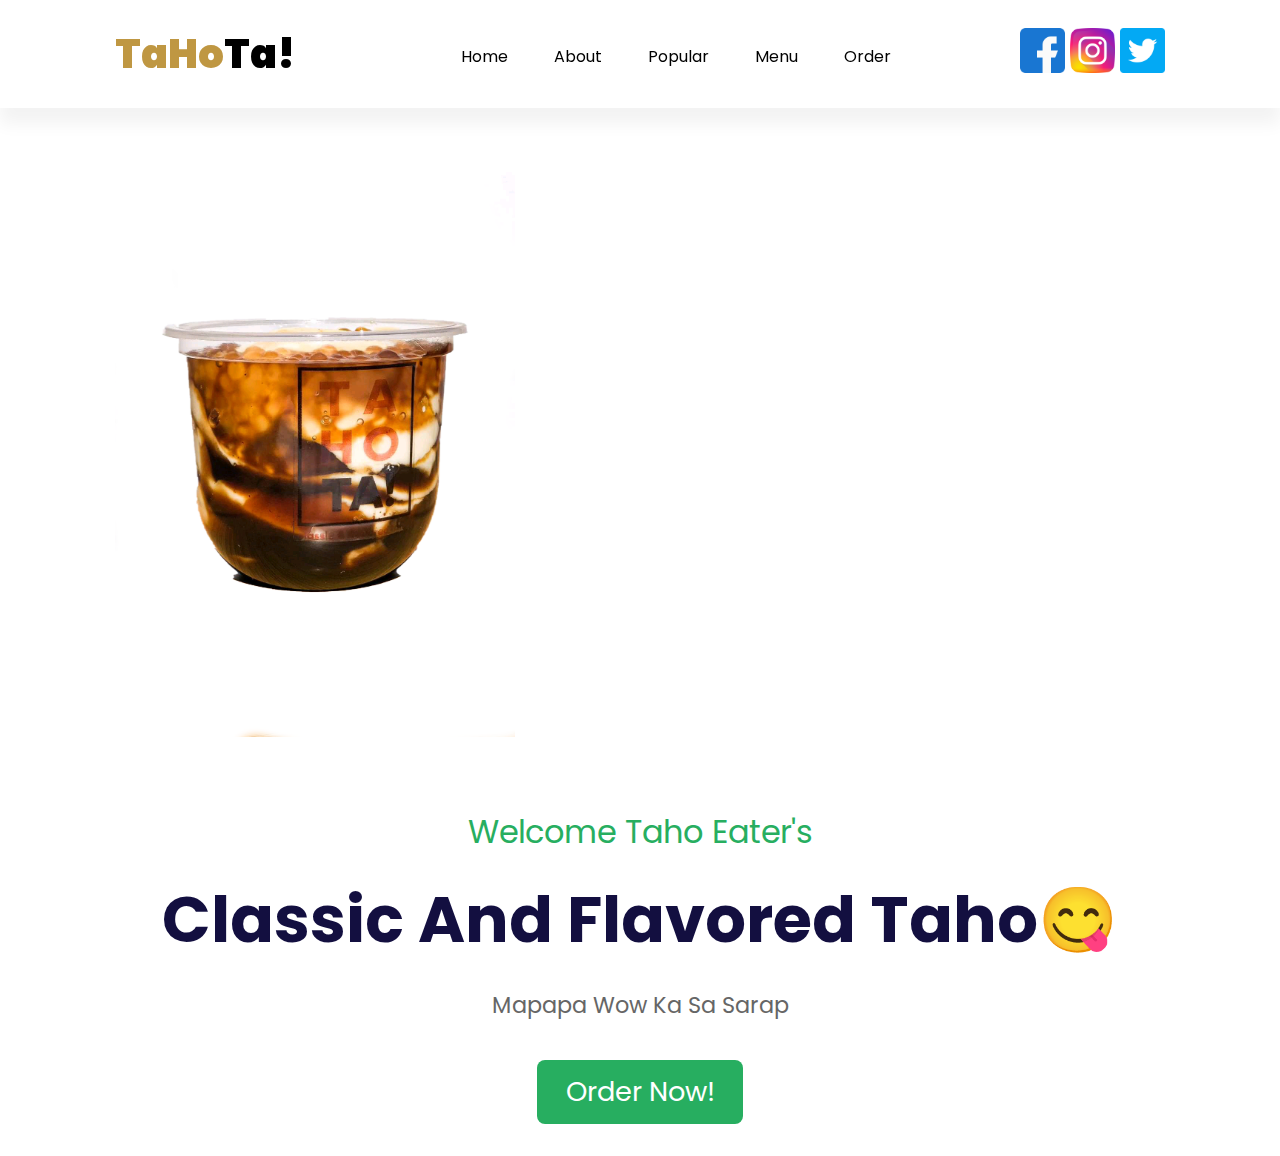
<file: TAHO TA Website/index.html>
<!DOCTYPE html>
<html lang="en">
<head>
    <meta charset="UTF-8">
    <meta http-equiv="X-UA-Compatible" content="IE=edge">
    <meta name="viewport" content="width=device-width, initial-scale=1.0">
    <title>Document</title>
    <link rel="stylesheet" href="style.css">
    <link rel="stylesheet"
  href="https://unpkg.com/boxicons@latest/css/boxicons.min.css">
</head>
<body>
    <header>
        <div class="logo">
            <h1><a href="">TaHo<span>Ta!</span></a></h1>
        </div>
        <nav>
            <ul>
                <li><a href=""></a>Home</li>
                <li><a href=""></a>About</li>
                <li><a href=""></a>Popular</li>
                <li><a href=""></a>Menu</li>
                <li><a href=""></a>Order</li>
            </ul>
        </nav>
        <div class="icon">
            <div><a href=""><img src="taho/facebook.png" alt="" style="width: 45px;"></a></div>
            <div><a href=""><img src="taho/instagram.png" alt="" style="width: 45px;"></a></div>
            <div><a href=""><img src="taho/twitter.png" alt="" style="width: 45px;"></a></div>
        </div>
        
    </header>

    <section class="home">
        <div class="content">
            <span>Welcome Taho Eater's</span>
            <h3>Classic and Flavored Taho😋</h3>
            <p>Mapapa Wow Ka sa Sarap</p>
            <a href="#" class="btn">Order Now!</a>
        </div>
        <div class="taho">
            <img class="image" src="taho/1.png" alt="" style="width:400px;">
        </div>

    </section>
</body>
</html>
</file>
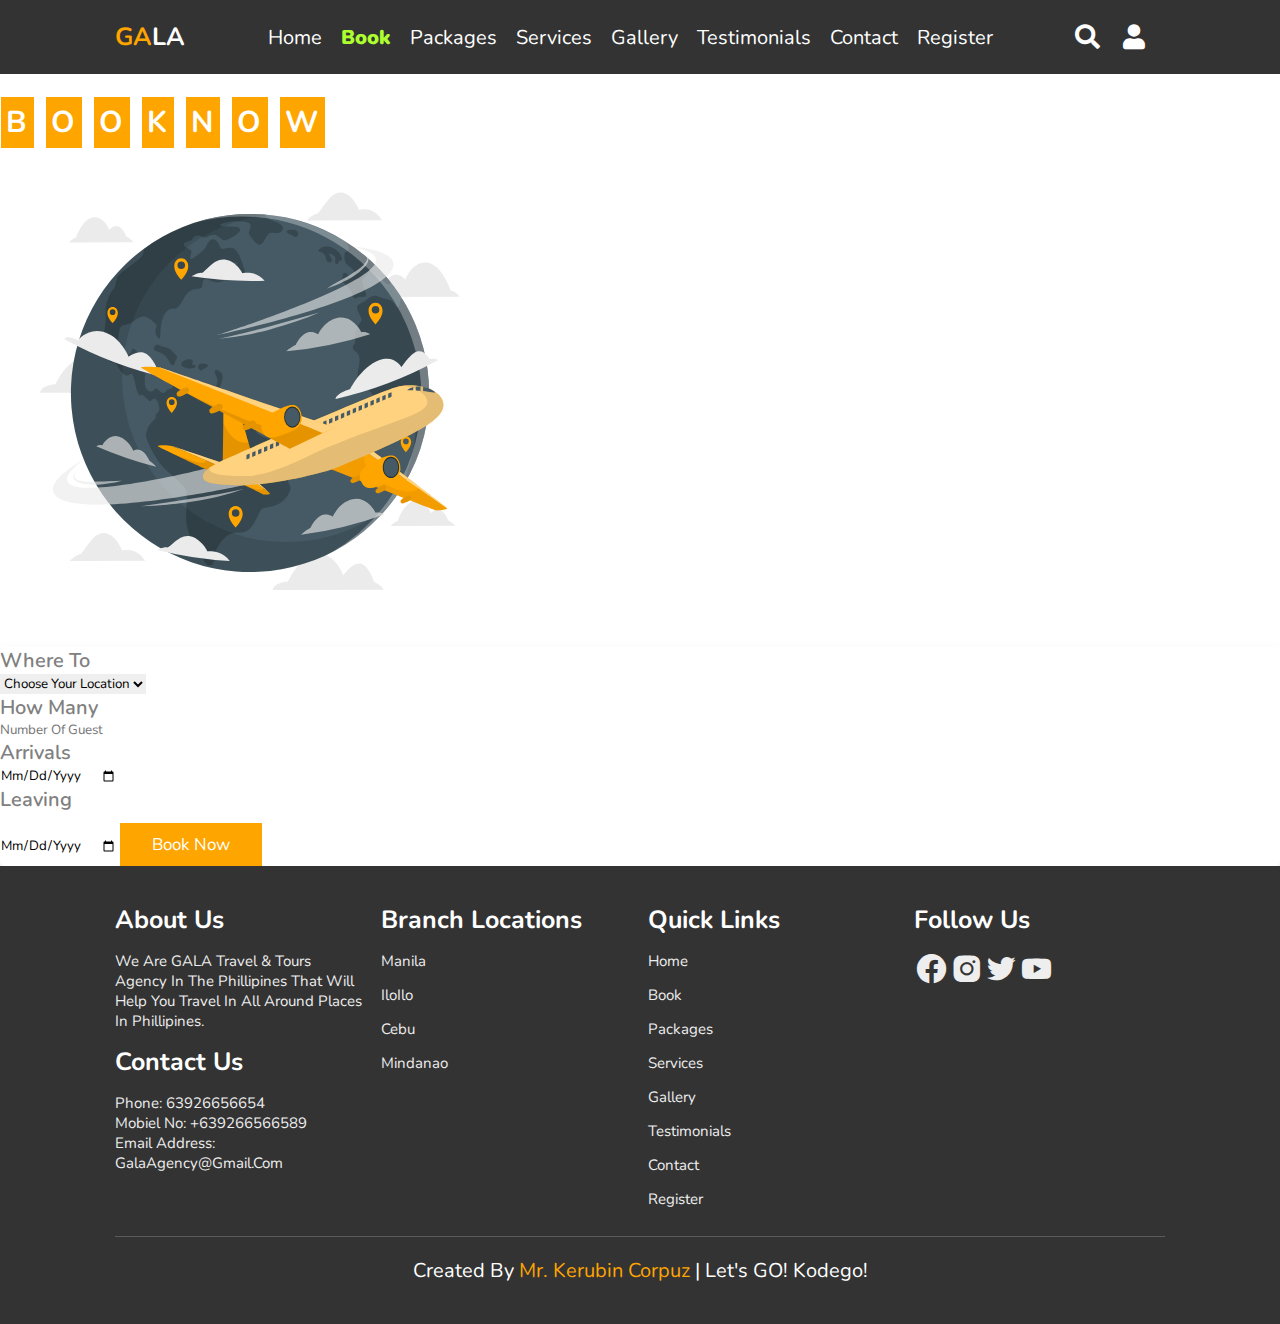
<file: book.html>
<!DOCTYPE html>
<html lang="en">
<head>
    <meta charset="UTF-8">
    <meta name="viewport" content="width=device-width, initial-scale=1.0">
    <title>Gala Travel & Tours-BOOK</title>

    <link rel="stylesheet" href="https://unpkg.com/swiper/swiper-bundle.min.css" />

    <!-- font awesome cdn link  -->
    <link rel="stylesheet" href="https://cdnjs.cloudflare.com/ajax/libs/font-awesome/5.15.3/css/all.min.css">
    <!-- boxicon -->
    <link rel="stylesheet"
  href="https://unpkg.com/boxicons@latest/css/boxicons.min.css">
    <!-- custom css file link  -->
    <link rel="stylesheet" href="style.css">
    <!-- Favicon -->
    <link rel="shortcut icon" href="./ico/favicon.ico" type="image/x-icon">

    <!-- bootstrap link -->
    <link href="https://cdn.jsdelivr.net/npm/bootstrap@5.2.1/dist/css/bootstrap.min.css" rel="stylesheet" integrity="sha384-iYQeCzEYFbKjA/T2uDLTpkwGzCiq6soy8tYaI1GyVh/UjpbCx/TYkiZhlZB6+fzT" crossorigin="anonymous">

</head>
<body>
    
<!-- header section starts  -->

<header>

    <div id="menu-bar" class="fas fa-bars"></div>

    <a href="index.html" class="logo fw-bold"><span>GA</span>LA</a>

    <nav class="navbar fw-semibold">
        <a href="index.html" >home</a>
        <a href="book.html" class=" active">book</a>
        <a href="package.html">packages</a>
        <a href="Services.html">services</a>
        <a href="gallery.html">gallery</a>
        <a href="Review.html">testimonials</a>
        <a href="contact.html">contact</a>
        <a href="register.html">register</a>
    </nav>

    <div class="icons">
        <i class="fas fa-search" id="search-btn"></i>
        <i class="fas fa-user" id="login-btn"></i>
    </div>

    <form action="" class="search-bar-container">
        <input type="search" id="search-bar" placeholder="search here...">
        <label for="search-bar" class="fas fa-search"></label>
    </form>

</header>

<!-- header section ends -->

<!-- login form container  -->

<div class="login-form-container">

    <i class="fas fa-times" id="form-close"></i>

    <form action="">
        <h3>login</h3>
        <input type="email" class="box" placeholder="enter your email">
        <input type="password" class="box" placeholder="enter your password">
        <input type="submit" value="login now" class="button">
        <input type="checkbox" id="remember">
        <label for="remember">remember me</label>
        <p>forget password? <a href="#">click here</a></p>
        <p>don't have and account? <a href="#">register now</a></p>
    </form>

</div>

<!-- home section ends -->
<div class="container pt-5 book" id="book">
    
    <div class="row">
        <h2 class=" text-center pb-5">
            <span>B</span>
            <span>O</span>
            <span>O</span>
            <span>K</span>
            <span class=" ms-3">N</span>
            <span>O</span>
            <span>W</span>
        </h2>
        <div class="col-lg-6 img-rotate">
            <img src="image/contact-img.svg" alt="airplane" style="width: 500px;">
        </div>
        <div class="col-lg-6 pt-5  book-form h-100 p-5">
            <div class="mb-3 pt-3">
                <h3>Where To</h3>
                <select class="form-select form-select-lg mb-3" aria-label=".form-select-lg example">
                    <option selected>Choose your location</option>
                    <option value="1">El nido Palawan</option>
                    <option value="2">Boracay</option>
                    <option value="3">Siargao</option>
                    <option value="4">Baguio</option>
                    <option value="5">Ilocos</option>
                    <option value="6">Bohol</option>
                    <option value="7">Cebu</option>
                    <option value="8">Mt.Mayon Albay</option>
                    <option value="9">Mindanao</option>
                    <option value="10">Visayas</option>
                    <option value="11">Bataan</option>
                    <option value="12">Manila</option>
                  </select>
              </div>
              <div class="mb-3">
                <h3>How Many</h3>
                <input type="number" class="form-control form-control-lg" id="exampleFormControlInput2" placeholder="number of guest">
              </div>
              <div class="mb-3">
                <h3>Arrivals</h3>
                <input type="date" class="form-control form-control-lg" id="exampleFormControlInput3" >
              </div>
              <div class="mb-3">
                <h3>Leaving</h3>
                <input type="date" class="form-control form-control-lg" id="exampleFormControlInput4" >
                <a href="index.html" class="button mt-5" onclick="myBook()">book now</a>
              </div>
        </div>
    </div>
</div>

<!-- footer section -->
<!-- footer section -->
<section class="footer">

    <div class="box-container">

        <div class="box">
            <h3>About Us</h3>
            <p>We are GALA Travel & Tours Agency in the Phillipines that will help you travel in all around places in Phillipines.</p>
            <h3>Contact Us</h3>
            <p>Phone: 63926656654<br>
              Mobiel No: +639266566589<br>
              Email Address: GalaAgency@gmail.com
            </p>
        </div>
        <div class="box">
            <h3>branch locations</h3>
            <a href="#">Manila</a>
            <a href="#">IloIlo</a>
            <a href="#">Cebu</a>
            <a href="#">Mindanao</a>
        </div>
        <div class="box">
            <h3>quick links</h3>
            <a href="index.html">home</a>
            <a href="book.html">book</a>
            <a href="package.html">packages</a>
            <a href="Services.html">services</a>
            <a href="gallery.html">gallery</a>
            <a href="Review.html">testimonials</a>
            <a href="contact.html">contact</a>
            <a href="register.html">register</a>
        </div>
        <div class="box">
            <h3>follow us</h3>
            <div class="boxicon">
            <a href="https://www.facebook.com/"> <i class='bx bxl-facebook-circle'></i></a>
            <a href="https://www.instagram.com/"><i class='bx bxl-instagram-alt ms-2' ></i></a>
            <a href="https://twitter.com/?lang=en"><i class='bx bxl-twitter ms-2' ></i></a>
            <a href="https://www.youtube.com/"><i class='bx bxl-youtube ms-2' ></i></a>
          </div>
        </div>

    </div>

    <h1 class="credit"> created by <span> Mr. Kerubin Corpuz </span> | Let's GO! Kodego! </h1>

</section>


<script src="https://unpkg.com/swiper/swiper-bundle.min.js"></script>

<!-- custom js file link  -->
<script src="script.js"></script>
<!-- bootstrap link -->
<script src="https://cdn.jsdelivr.net/npm/bootstrap@5.2.1/dist/js/bootstrap.bundle.min.js" integrity="sha384-u1OknCvxWvY5kfmNBILK2hRnQC3Pr17a+RTT6rIHI7NnikvbZlHgTPOOmMi466C8" crossorigin="anonymous"></script>
</body>
</html>
</file>
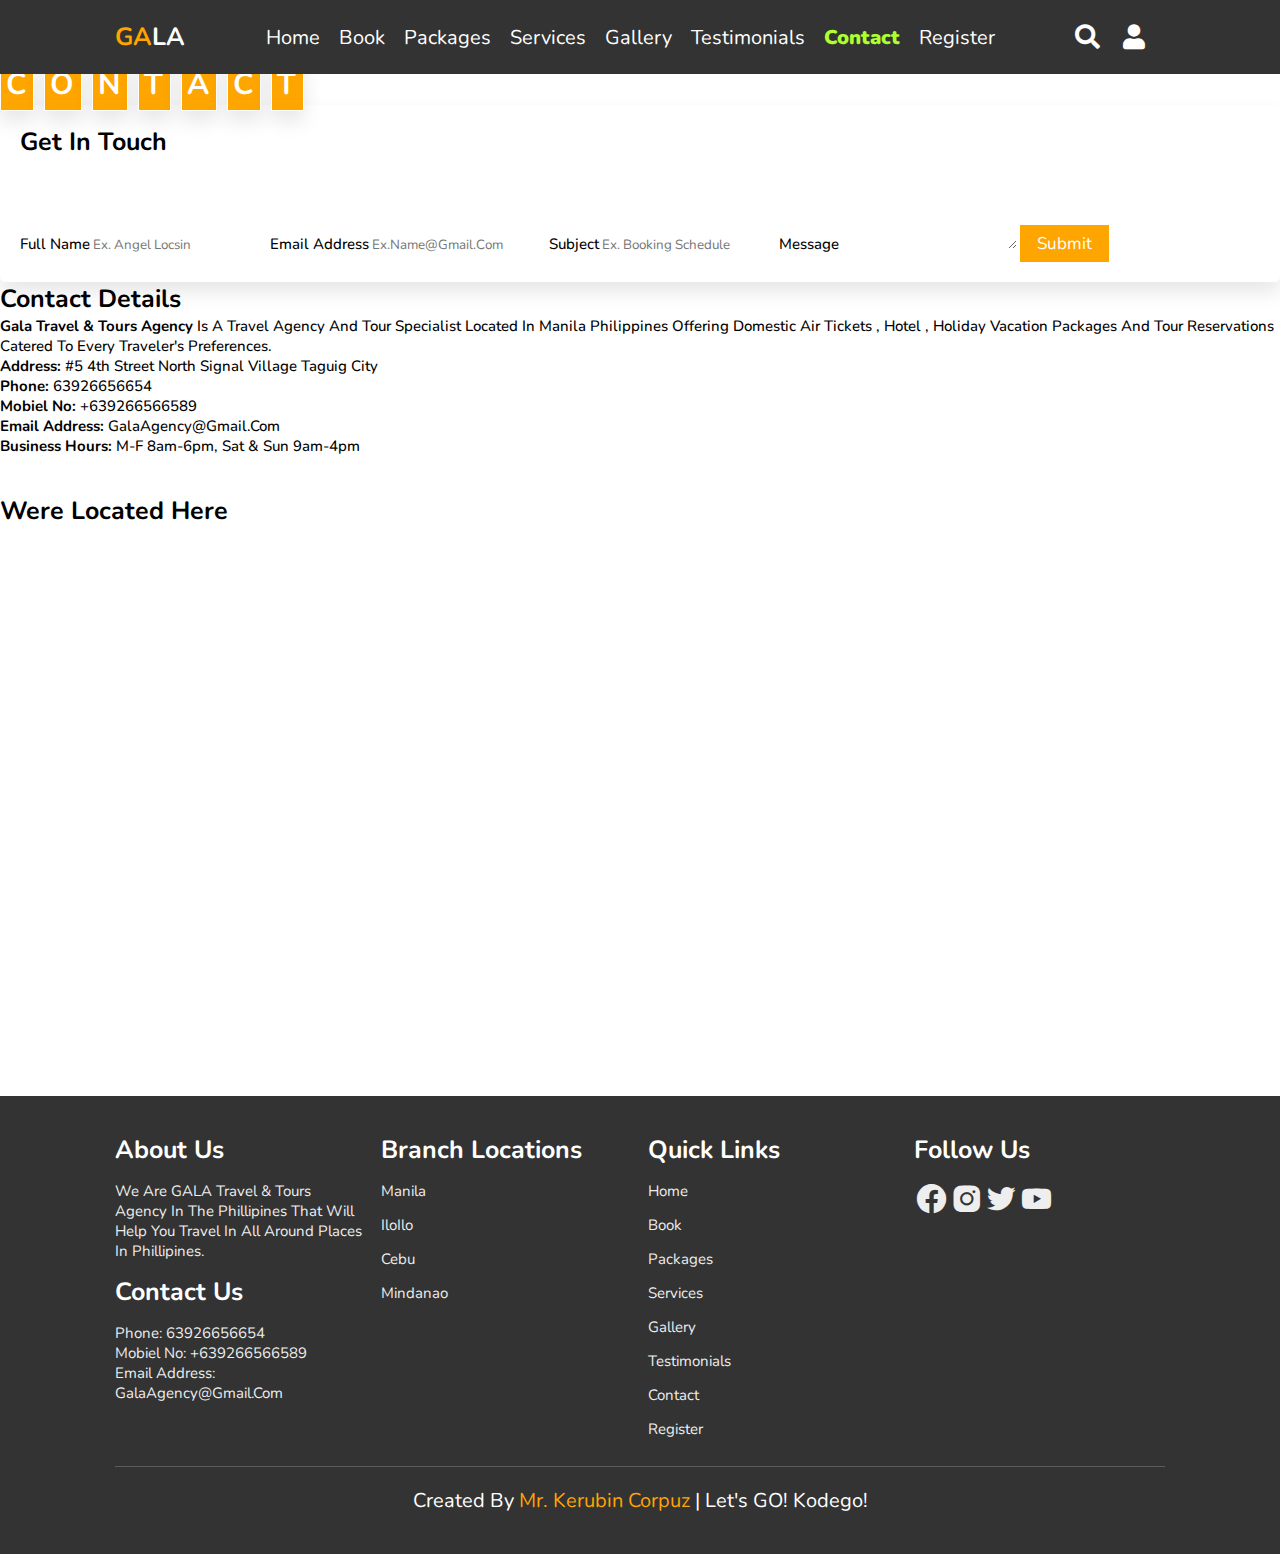
<file: contact.html>
<!DOCTYPE html>
<html lang="en">
<head>
    <meta charset="UTF-8">
    <meta name="viewport" content="width=device-width, initial-scale=1.0">
    <title>Gala Travel & Tours-Contact</title>

    <link rel="stylesheet" href="https://unpkg.com/swiper/swiper-bundle.min.css" />

    <!-- font awesome cdn link  -->
    <link rel="stylesheet" href="https://cdnjs.cloudflare.com/ajax/libs/font-awesome/5.15.3/css/all.min.css">
    <!-- boxicon -->
    <link rel="stylesheet"
  href="https://unpkg.com/boxicons@latest/css/boxicons.min.css">
    <!-- custom css file link  -->
    <link rel="stylesheet" href="style.css">
    <!-- Favicon -->
    <link rel="shortcut icon" href="./ico/favicon.ico" type="image/x-icon">

    <!-- bootstrap link -->
    <link href="https://cdn.jsdelivr.net/npm/bootstrap@5.2.1/dist/css/bootstrap.min.css" rel="stylesheet" integrity="sha384-iYQeCzEYFbKjA/T2uDLTpkwGzCiq6soy8tYaI1GyVh/UjpbCx/TYkiZhlZB6+fzT" crossorigin="anonymous">

</head>
<body>
    
<!-- header section starts  -->

<header>

    <div id="menu-bar" class="fas fa-bars"></div>

    <a href="index.html" class="logo fw-bold"><span>GA</span>LA</a>

    <nav class="navbar fw-semibold">
        <a href="index.html" >home</a>
        <a href="book.html" >book</a>
        <a href="package.html">packages</a>
        <a href="Services.html">services</a>
        <a href="gallery.html">gallery</a>
        <a href="Review.html">testimonials</a>
        <a href="contact.html" class=" active">contact</a>
        <a href="register.html">register</a>
    </nav>

    <div class="icons">
        <i class="fas fa-search" id="search-btn"></i>
        <i class="fas fa-user" id="login-btn"></i>
    </div>

    <form action="" class="search-bar-container">
        <input type="search" id="search-bar" placeholder="search here...">
        <label for="search-bar" class="fas fa-search"></label>
    </form>

</header>

<!-- header section ends -->

<!-- login form container  -->

<div class="login-form-container">

    <i class="fas fa-times" id="form-close"></i>

    <form action="">
        <h3>login</h3>
        <input type="email" class="box" placeholder="enter your email">
        <input type="password" class="box" placeholder="enter your password">
        <input type="submit" value="login now" class="button">
        <input type="checkbox" id="remember">
        <label for="remember">remember me</label>
        <p>forget password? <a href="#">click here</a></p>
        <p>don't have and account? <a href="#">register now</a></p>
    </form>

</div>

<!-- contact section ends -->
<div class="container pt-5 contact" >
    
    <div class="row">
        <h2 class=" text-center pb-5">
            <span>C</span>
            <span>O</span>
            <span>N</span>
            <span>T</span>
            <span>A</span>
            <span>C</span>
            <span>T</span>
        </h2>
        <div class="col-lg-6 contact-txt">
            <h3>Get In Touch</h3>
            
                <label for="exampleFormControlInput1" class="form-label mt-2">Full Name</label>
                <input type="text" class="form-control form-control-lg" id="exampleFormControlInput1" placeholder="ex. Angel Locsin">
           
            
                <label for="exampleFormControlInput1" class="form-label mt-2">Email Address</label>
                <input type="email" class="form-control form-control-lg" id="exampleFormControlInput1" placeholder="ex.name@gmail.com">
           
            
                <label for="exampleFormControlInput1" class="form-label mt-2">Subject</label>
                <input type="text" class="form-control form-control-lg" id="exampleFormControlInput1" placeholder="ex. Booking Schedule">
           
            
                <label for="exampleFormControlTextarea1" class="form-label mt-2">Message</label>
                <textarea class="form-control" id="exampleFormControlTextarea1" rows="5"></textarea>
                <a href="#" class="button mt-5 contact-btn" onclick="myContact()">Submit</a>
        </div>

        <div class="col-lg-6 px-5 contact-info pt-4">
            <h3>Contact Details</h3>
            <p  class=" pt-2"><span>Gala Travel & Tours Agency</span> is a travel agency and tour specialist located in Manila Philippines offering domestic air tickets , hotel , holiday vacation packages and tour reservations catered to every traveler's preferences.</p>
            <p  class=" pt-2"><span>Address:</span> #5 4th Street North Signal Village Taguig City</p>
            <p  class=" pt-2"><span>Phone: </span> 63926656654</p>
            <p  class=" pt-2"><span>Mobiel No: </span> +639266566589</p>
            <p  class=" pt-2"><span>Email Address: </span> GalaAgency@gmail.com</p>
            <p  class=" pt-2"><span>Business Hours: </span> M-F 8am-6pm, Sat & Sun 9am-4pm</p>

        </div>
    </div>
</div>

<div class="container contact-map text-center">
    <h3 class="mb-5">Were Located Here</h3>
    <iframe src="https://www.google.com/maps/embed?pb=!1m18!1m12!1m3!1d3862.506583936224!2d121.05731771478804!3d14.512991389858326!2m3!1f0!2f0!3f0!3m2!1i1024!2i768!4f13.1!3m3!1m2!1s0x3397cf4bb332700f%3A0xa094226d1ad5bc95!2s5%204th%20St%2C%20Manila%2C%20Metro%20Manila!5e0!3m2!1sen!2sph!4v1663901619713!5m2!1sen!2sph"
     width="100%" height="500" style="border:0;" allowfullscreen="" loading="lazy" referrerpolicy="no-referrer-when-downgrade"></iframe>
</div>
<!-- footer section -->
<!-- footer section -->
<section class="footer">

    <div class="box-container">

        <div class="box">
            <h3>About Us</h3>
            <p>We are GALA Travel & Tours Agency in the Phillipines that will help you travel in all around places in Phillipines.</p>
            <h3>Contact Us</h3>
            <p>Phone: 63926656654<br>
              Mobiel No: +639266566589<br>
              Email Address: GalaAgency@gmail.com
            </p>
        </div>
        <div class="box">
            <h3>branch locations</h3>
            <a href="#">Manila</a>
            <a href="#">IloIlo</a>
            <a href="#">Cebu</a>
            <a href="#">Mindanao</a>
        </div>
        <div class="box">
            <h3>quick links</h3>
            <a href="index.html">home</a>
            <a href="book.html">book</a>
            <a href="package.html">packages</a>
            <a href="Services.html">services</a>
            <a href="gallery.html">gallery</a>
            <a href="Review.html">testimonials</a>
            <a href="contact.html">contact</a>
            <a href="register.html">register</a>
        </div>
        <div class="box">
            <h3>follow us</h3>
            <div class="boxicon">
            <a href="https://www.facebook.com/"> <i class='bx bxl-facebook-circle'></i></a>
            <a href="https://www.instagram.com/"><i class='bx bxl-instagram-alt ms-2' ></i></a>
            <a href="https://twitter.com/?lang=en"><i class='bx bxl-twitter ms-2' ></i></a>
            <a href="https://www.youtube.com/"><i class='bx bxl-youtube ms-2' ></i></a>
          </div>
        </div>

    </div>

    <h1 class="credit"> created by <span> Mr. Kerubin Corpuz </span> | Let's GO! Kodego! </h1>

</section>


<script src="https://unpkg.com/swiper/swiper-bundle.min.js"></script>

<!-- custom js file link  -->
<script src="script.js"></script>
<!-- bootstrap link -->
<script src="https://cdn.jsdelivr.net/npm/bootstrap@5.2.1/dist/js/bootstrap.bundle.min.js" integrity="sha384-u1OknCvxWvY5kfmNBILK2hRnQC3Pr17a+RTT6rIHI7NnikvbZlHgTPOOmMi466C8" crossorigin="anonymous"></script>
</body>
</html>
</file>
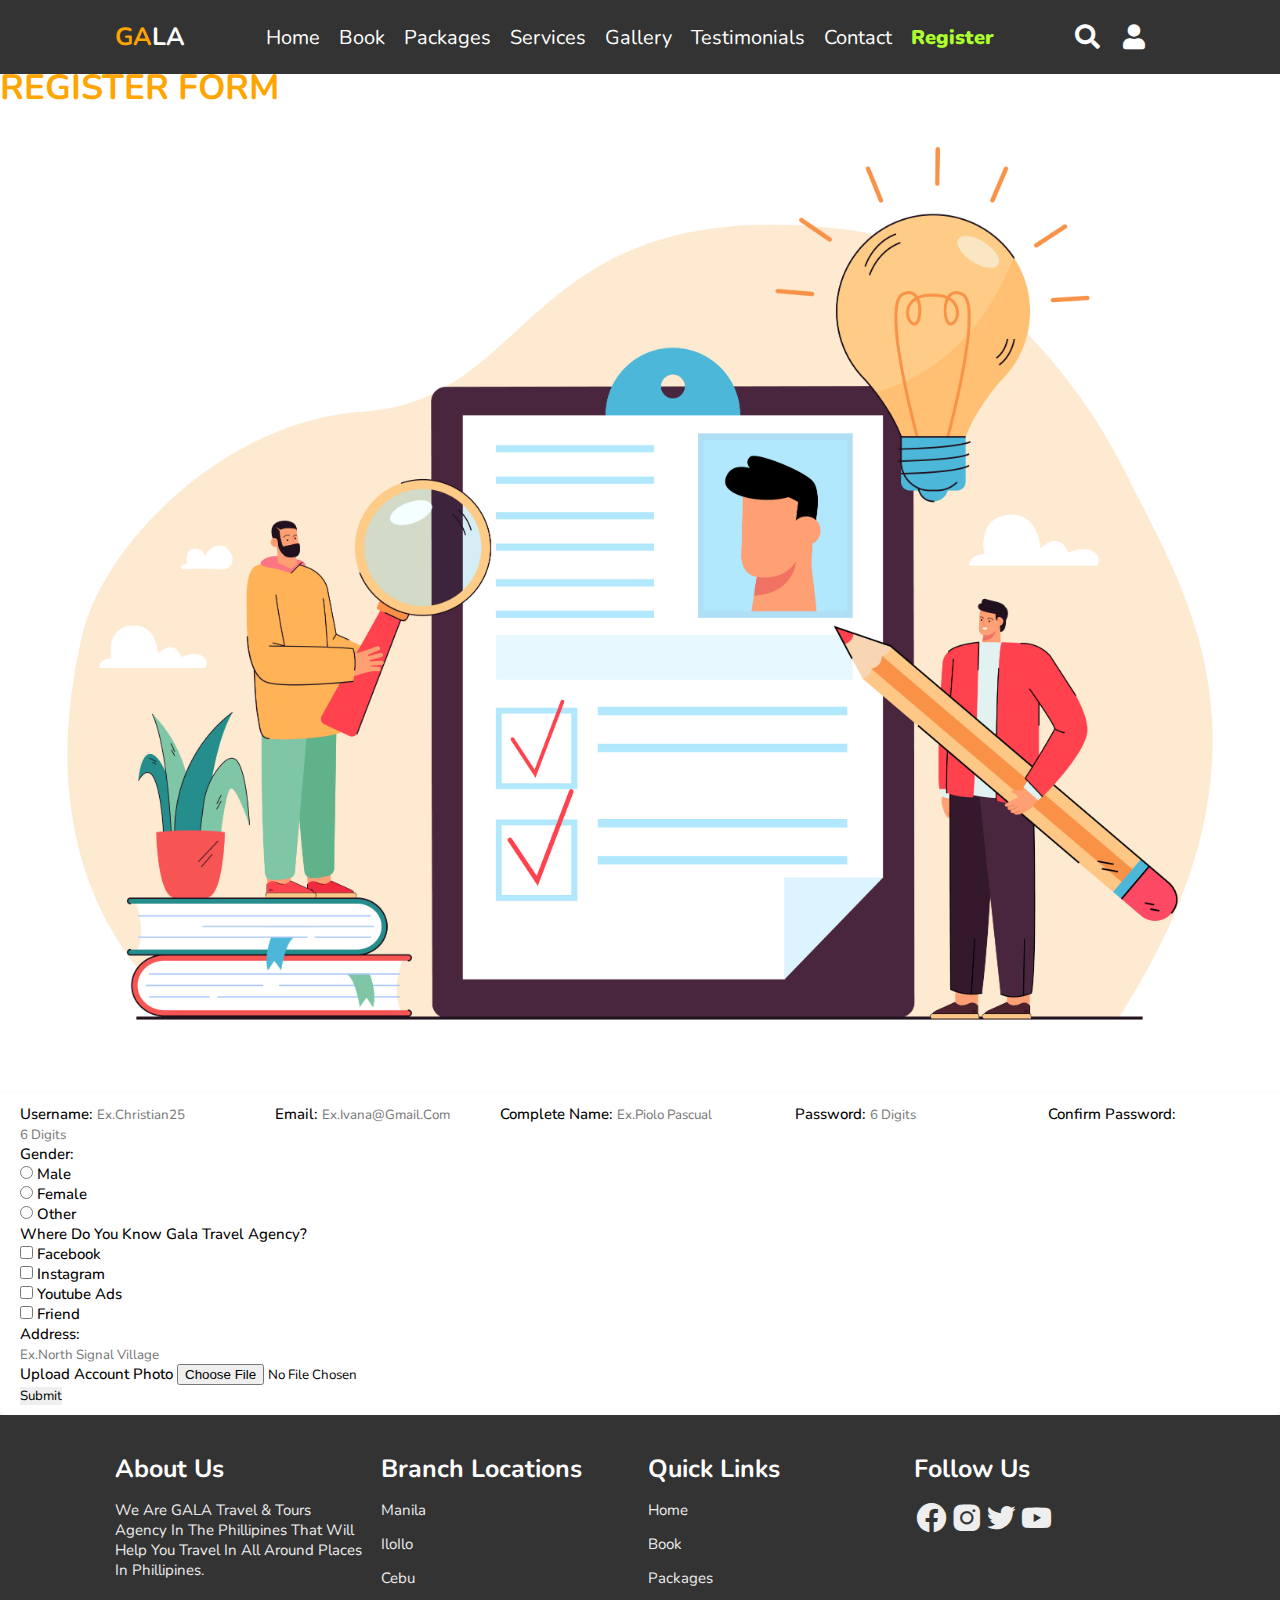
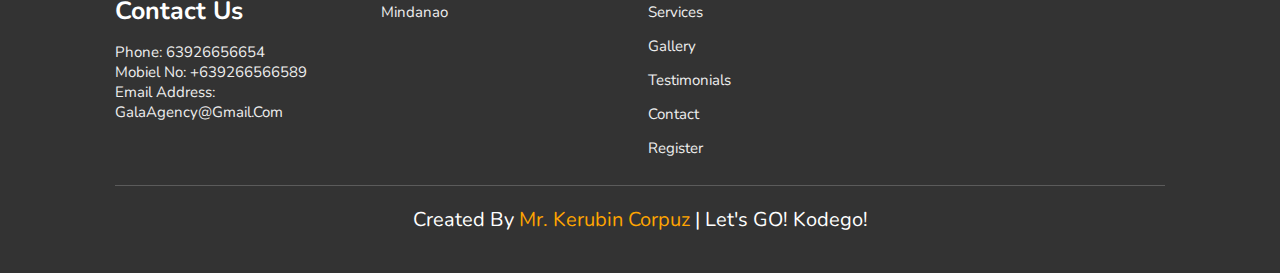
<file: register.html>
<!DOCTYPE html>
<html lang="en">
<head>
    <meta charset="UTF-8">
    <meta name="viewport" content="width=device-width, initial-scale=1.0">
    <title>Gala Travel & Tours-Register</title>

    <link rel="stylesheet" href="https://unpkg.com/swiper/swiper-bundle.min.css" />

    <!-- font awesome cdn link  -->
    <link rel="stylesheet" href="https://cdnjs.cloudflare.com/ajax/libs/font-awesome/5.15.3/css/all.min.css">
    <!-- boxicon -->
    <link rel="stylesheet"
  href="https://unpkg.com/boxicons@latest/css/boxicons.min.css">
    <!-- custom css file link  -->
    <link rel="stylesheet" href="style.css">
    <link rel="shortcut icon" href="./ico/favicon.ico" type="image/x-icon">

    <!-- bootstrap link -->
    <link href="https://cdn.jsdelivr.net/npm/bootstrap@5.2.1/dist/css/bootstrap.min.css" rel="stylesheet" integrity="sha384-iYQeCzEYFbKjA/T2uDLTpkwGzCiq6soy8tYaI1GyVh/UjpbCx/TYkiZhlZB6+fzT" crossorigin="anonymous">

</head>
<body>
    
<!-- header section starts  -->

<header>

    <div id="menu-bar" class="fas fa-bars"></div>

    <a href="index.html" class="logo fw-bold"><span>GA</span>LA</a>

    <nav class="navbar fw-semibold">
        <a href="index.html" >home</a>
        <a href="book.html">book</a>
        <a href="package.html">packages</a>
        <a href="Services.html">services</a>
        <a href="gallery.html">gallery</a>
        <a href="Review.html">testimonials</a>
        <a href="contact.html">contact</a>
        <a href="register.html" class=" active">register</a>

    </nav>

    <div class="icons">
        <i class="fas fa-search" id="search-btn"></i>
        <i class="fas fa-user" id="login-btn"></i>
    </div>

    <form action="" class="search-bar-container">
        <input type="search" id="search-bar" placeholder="search here...">
        <label for="search-bar" class="fas fa-search"></label>
    </form>

</header>

<!-- header section ends -->

<!-- login form container  -->

<div class="login-form-container">

    <i class="fas fa-times" id="form-close"></i>

    <form action="">
        <h3>login</h3>
        <input type="email" class="box" placeholder="enter your email">
        <input type="password" class="box" placeholder="enter your password">
        <input type="submit" value="login now" class="button">
        <input type="checkbox" id="remember">
        <label for="remember">remember me</label>
        <p>forget password? <a href="#">click here</a></p>
        <p>don't have and account? <a href="#">register now</a></p>
    </form>

</div>

<!-- Register section starts  -->
<div class="container pt-5 register mb-5">
    
    <div class="row">
        <h2 class=" text-center pb-3">
            REGISTER FORM
        </h2>
        <div class="col-lg-6 register-pic pt-5">
            <img src="image/registration.jpg" alt="airplane" style="width:100%;">
        </div>
        <div class="col-lg-6 pt-1 register-text">
            <div class="mb-3">

                <label for="exampleFormControlInput1" class="form-label pt-5">Username:</label>
                <input type="text" class="form-control" id="exampleFormControlInput1" placeholder="ex.Christian25">

                <label for="exampleFormControlInput2" class="form-label pt-3">Email:</label>
                <input type="text" class="form-control" id="exampleFormControlInput2" placeholder="ex.Ivana@gmail.com">

                <label for="exampleFormControlInput3" class="form-label pt-3">Complete Name:</label>
                <input type="text" class="form-control" id="exampleFormControlInput3" placeholder="ex.Piolo Pascual">
                
                <label for="exampleFormControlInput4" class="form-label pt-3">Password:</label>
                <input type="password" class="form-control" id="inputPassword" placeholder="6 digits">

                <label for="exampleFormControlInput5" class="form-label pt-3">Confirm Password:</label>
                <input type="password" class="form-control" id="inputPassword" placeholder="6 digits">

               

                <p class="pt-3">Gender:</p>
                <div class="row">
                <div class="form-check col-2 mx-3">
                    <input class="form-check-input" type="radio" name="flexRadioDefault1" id="flexRadioDefault1">
                    <label class="form-check-label" for="flexRadioDefault1">
                      Male
                    </label>
                  </div>
                  <div class="form-check col-2">
                    <input class="form-check-input" type="radio" name="flexRadioDefault1" id="flexRadioDefault2">
                    <label class="form-check-label" for="flexRadioDefault2">
                      Female
                    </label>
                  </div>
                  <div class="form-check col-2">
                    <input class="form-check-input" type="radio" name="flexRadioDefault1" id="flexRadioDefault1">
                    <label class="form-check-label" for="flexRadioDefault1">
                      Other
                    </label>
                    </div>

                 

                    <p class="pt-3">Where do you know Gala Travel Agency?</p>
                <div class="row mx-3">
                    <div class="form-check">
                        <input class="form-check-input" type="checkbox" value="" id="flexCheckDefault">
                        <label class="form-check-label" for="flexCheckDefault">
                          Facebook
                        </label>
                      </div>
                      <div class="form-check">
                        <input class="form-check-input" type="checkbox" value="" id="flexCheckDefault" >
                        <label class="form-check-label" for="flexCheckDefault">
                          Instagram
                        </label>
                      </div>
                      <div class="form-check">
                        <input class="form-check-input" type="checkbox" value="" id="flexCheckDefault" >
                        <label class="form-check-label" for="flexCheckDefault">
                          Youtube Ads
                        </label>
                      </div>
                      <div class="form-check">
                        <input class="form-check-input" type="checkbox" value="" id="flexCheckDefault" >
                        <label class="form-check-label" for="flexCheckDefault">
                          Friend
                        </label>
                      </div>
                </div>
                <label for="exampleFormControlInput6" class="form-label pt-3">Address:</label>
                <input type="text" class="form-control mx-2" style="width: 98%;" id="exampleFormControlInput1" placeholder="ex.North Signal Village">
                
                <div class="pt-3">
                    <label for="formFile" class="form-label">Upload Account Photo</label>
                    <input class="form-control" type="file" id="formFile" accept="image/*">
                </div>

                  <a href="index.html"><button type="button" class="btn btn-primary mt-3 mx-1 col-2 pt-3 pb-3 ps-4 pe-4 fs-5" onclick="myRegister()">Submit</button></a>
        </div>
            
        </div>
    </div>
</div>
</div>

<!-- Register section ends -->
<!-- footer section -->
<section class="footer">

    <div class="box-container">

        <div class="box">
            <h3>About Us</h3>
            <p>We are GALA Travel & Tours Agency in the Phillipines that will help you travel in all around places in Phillipines.</p>
            <h3>Contact Us</h3>
            <p>Phone: 63926656654<br>
              Mobiel No: +639266566589<br>
              Email Address: GalaAgency@gmail.com
            </p>
        </div>
        <div class="box">
            <h3>branch locations</h3>
            <a href="#">Manila</a>
            <a href="#">IloIlo</a>
            <a href="#">Cebu</a>
            <a href="#">Mindanao</a>
        </div>
        <div class="box">
            <h3>quick links</h3>
            <a href="index.html">home</a>
            <a href="book.html">book</a>
            <a href="package.html">packages</a>
            <a href="Services.html">services</a>
            <a href="gallery.html">gallery</a>
            <a href="Review.html">testimonials</a>
            <a href="contact.html">contact</a>
            <a href="register.html">register</a>
        </div>
        <div class="box">
            <h3>follow us</h3>
            <div class="boxicon">
            <a href="https://www.facebook.com/"> <i class='bx bxl-facebook-circle'></i></a>
            <a href="https://www.instagram.com/"><i class='bx bxl-instagram-alt ms-2' ></i></a>
            <a href="https://twitter.com/?lang=en"><i class='bx bxl-twitter ms-2' ></i></a>
            <a href="https://www.youtube.com/"><i class='bx bxl-youtube ms-2' ></i></a>
          </div>
        </div>

    </div>

    <h1 class="credit"> created by <span> Mr. Kerubin Corpuz </span> | Let's GO! Kodego! </h1>

</section>


<script src="https://unpkg.com/swiper/swiper-bundle.min.js"></script>

<!-- custom js file link  -->
<script src="script.js"></script>
<!-- bootstrap link -->
<script src="https://cdn.jsdelivr.net/npm/bootstrap@5.2.1/dist/js/bootstrap.bundle.min.js" integrity="sha384-u1OknCvxWvY5kfmNBILK2hRnQC3Pr17a+RTT6rIHI7NnikvbZlHgTPOOmMi466C8" crossorigin="anonymous"></script>
</body>
</html>
</file>
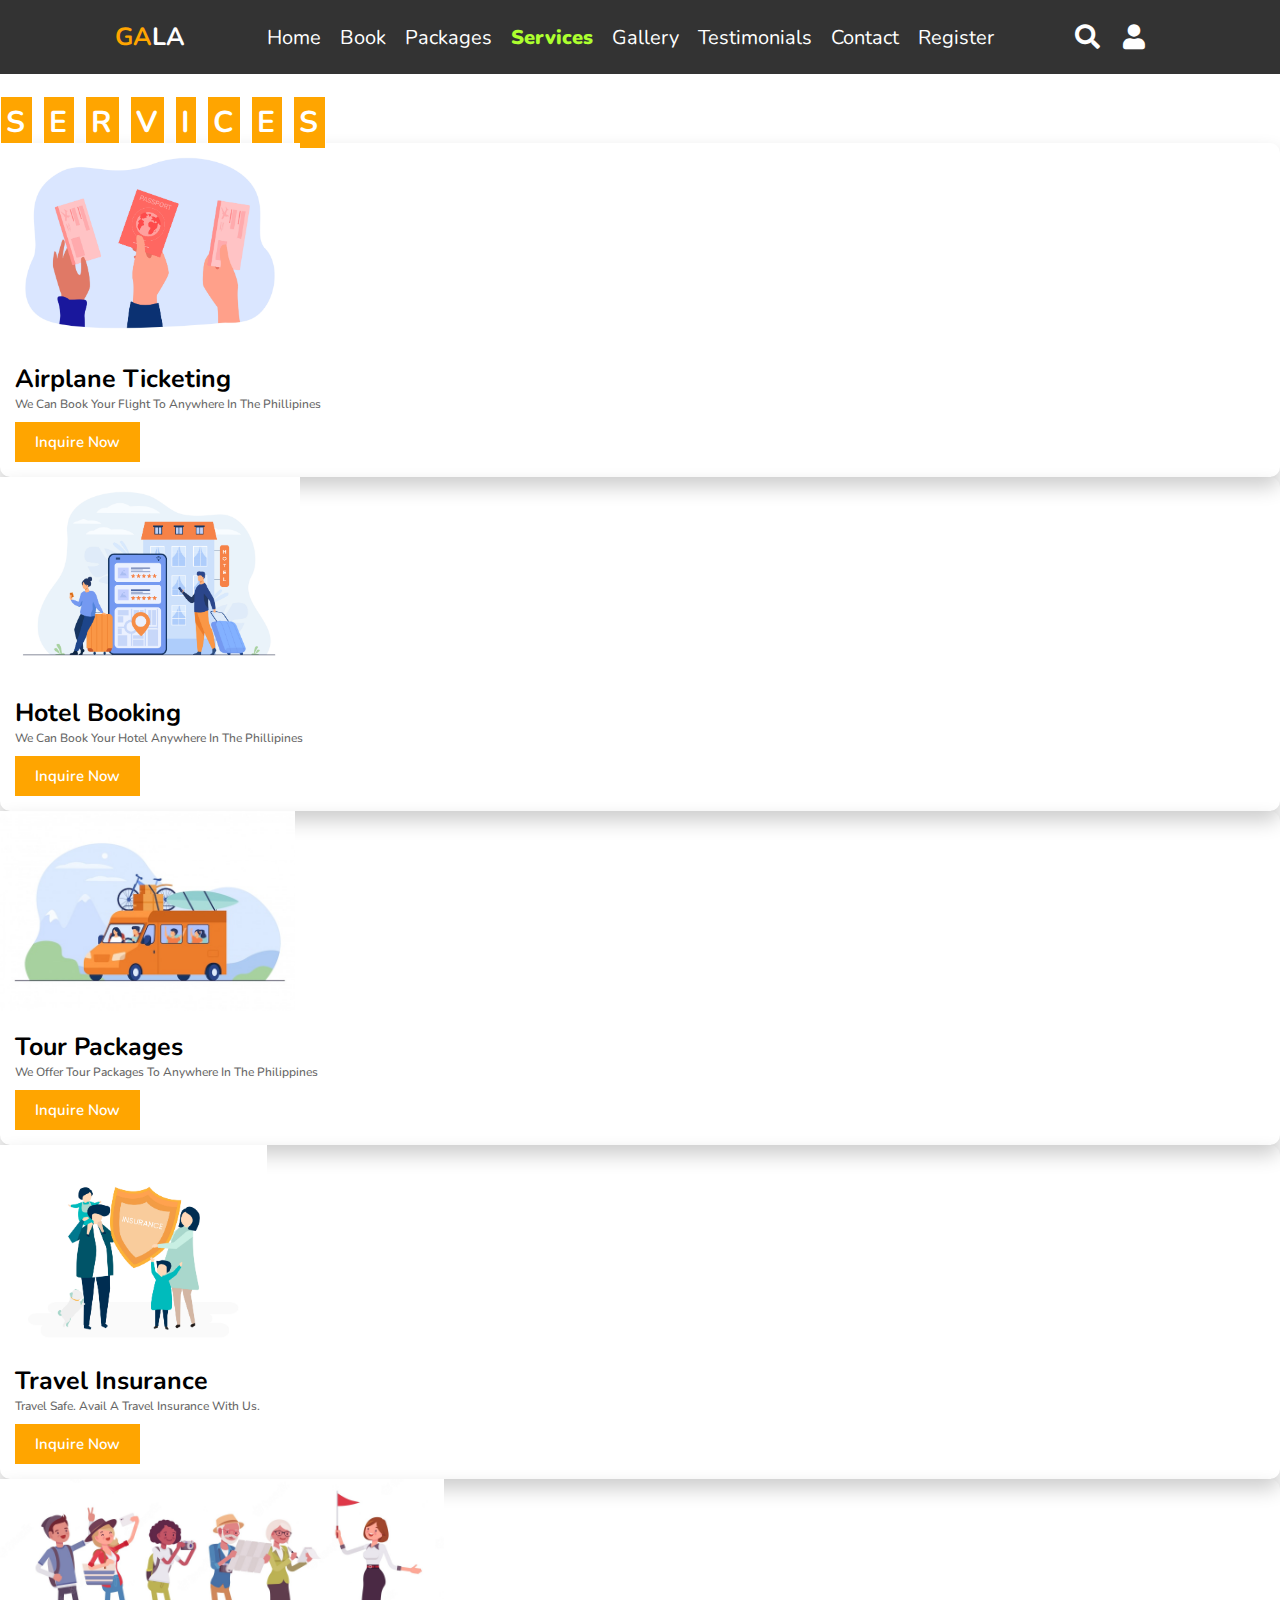
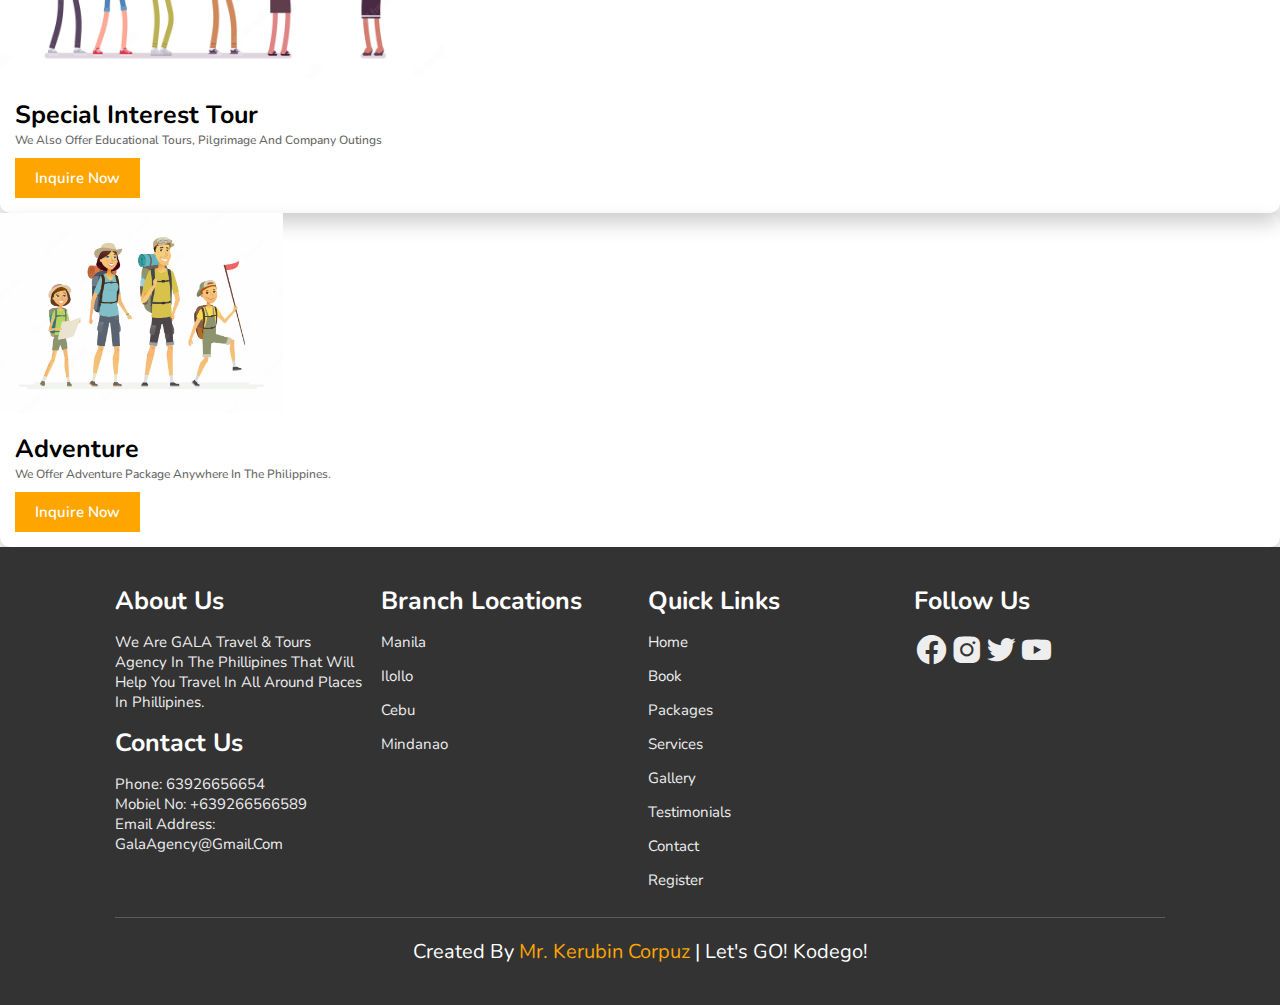
<file: Services.html>
<!DOCTYPE html>
<html lang="en">
<head>
    <meta charset="UTF-8">
    <meta name="viewport" content="width=device-width, initial-scale=1.0">
    <title>Gala Travel & Tours-Services</title>

    <link rel="stylesheet" href="https://unpkg.com/swiper/swiper-bundle.min.css" />

    <!-- font awesome cdn link  -->
    <link rel="stylesheet" href="https://cdnjs.cloudflare.com/ajax/libs/font-awesome/5.15.3/css/all.min.css">
    <!-- boxicon -->
    <link rel="stylesheet"
  href="https://unpkg.com/boxicons@latest/css/boxicons.min.css">
    <!-- custom css file link  -->
    <link rel="stylesheet" href="style.css">
    <!-- Favicon -->
    <link rel="shortcut icon" href="./ico/favicon.ico" type="image/x-icon">

    <!-- bootstrap link -->
    <link href="https://cdn.jsdelivr.net/npm/bootstrap@5.2.1/dist/css/bootstrap.min.css" rel="stylesheet" integrity="sha384-iYQeCzEYFbKjA/T2uDLTpkwGzCiq6soy8tYaI1GyVh/UjpbCx/TYkiZhlZB6+fzT" crossorigin="anonymous">

</head>
<body>
    
<!-- header section starts  -->

<header>

    <div id="menu-bar" class="fas fa-bars"></div>

    <a href="index.html" class="logo fw-bold"><span>GA</span>LA</a>

    <nav class="navbar fw-semibold">
        <a href="index.html" >home</a>
        <a href="book.html" >book</a>
        <a href="package.html" >packages</a>
        <a href="Services.html" class=" active">services</a>
        <a href="gallery.html">gallery</a>
        <a href="Review.html">testimonials</a>
        <a href="contact.html">contact</a>
        <a href="register.html">register</a>
    </nav>

    <div class="icons">
        <i class="fas fa-search" id="search-btn"></i>
        <i class="fas fa-user" id="login-btn"></i>
    </div>

    <form action="" class="search-bar-container">
        <input type="search" id="search-bar" placeholder="search here...">
        <label for="search-bar" class="fas fa-search"></label>
    </form>

</header>

<!-- header section ends -->

<!-- login form container  -->

<div class="login-form-container">

    <i class="fas fa-times" id="form-close"></i>

    <form action="">
        <h3>login</h3>
        <input type="email" class="box" placeholder="enter your email">
        <input type="password" class="box" placeholder="enter your password">
        <input type="submit" value="login now" class="button">
        <input type="checkbox" id="remember">
        <label for="remember">remember me</label>
        <p>forget password? <a href="#">click here</a></p>
        <p>don't have and account? <a href="#">register now</a></p>
    </form>

</div>
<div class="container pt-5 service">
    
    <div class="row">
        <h2 class=" text-center pb-5">
            <span>S</span>
            <span>E</span>
            <span>R</span>
            <span>V</span>
            <span>I</span>
            <span>C</span>
            <span>E</span>
            <span>S</span>
        </h2>

        <div class="col-lg-4 text-card text-center">
            <div class="card" style="width: 100%;">
                <img src="./image/ticket na.jpg" class="card-img-top" alt="baguio" style="width:auto; height: 200px;">
                <div class="card-body">
                  <h5 class="card-title">Airplane Ticketing</h5>
                  <p class="card-text">We can book your flight to anywhere in the Phillipines</p>
                  
                  <a href="#" class="button-1">Inquire Now</a>
                </div>
            </div>
        </div>

        <div class="col-lg-4 text-card text-center">
            <div class="card" style="width: 100%;">
                <img src="./image/hotel.jpg" class="card-img-top" alt="baguio" style="width:auto; height: 200px;">
                <div class="card-body">
                  <h5 class="card-title">Hotel Booking</h5>
                  <p class="card-text">We can book your hotel anywhere in the Phillipines</p>
                  
                  <a href="#" class="button-1">Inquire Now</a>
                </div>
            </div>
        </div>

        <div class="col-lg-4 text-card text-center">
            <div class="card" style="width: 100%;">
                <img src="./image/tour 3.jpg" class="card-img-top" alt="baguio" style="width:auto; height: 200px;">
                <div class="card-body">
                  <h5 class="card-title">Tour Packages</h5>
                  <p class="card-text">We offer tour packages to anywhere in the Philippines</p>
                  
                  <a href="#" class="button-1">Inquire Now</a>
                </div>
            </div>
        </div>

    </div>  



    <div class="row pt-5 pb-5">
       
        <div class="col-lg-4 text-card text-center">
            <div class="card" style="width: 100%;">
                <img src="./image/insurance2.jpg" class="card-img-top" alt="baguio" style="width:auto; height: 200px;">
                <div class="card-body">
                  <h5 class="card-title">Travel insurance</h5>
                  <p class="card-text">Travel safe. Avail a travel insurance with us.</p>
                  
                  <a href="#" class="button-1">Inquire Now</a>
                </div>
            </div>
        </div>

        <div class="col-lg-4 text-card text-center">
            <div class="card" style="width: 100%;">
                <img src="./image/tour guide.jpg" class="card-img-top" alt="baguio" style="width:auto; height: 200px;">
                <div class="card-body">
                  <h5 class="card-title">Special Interest Tour</h5>
                  <p class="card-text">We also offer educational tours, pilgrimage and company outings</p>
                  
                  <a href="#" class="button-1">Inquire Now</a>
                </div>
            </div>
        </div>

        <div class="col-lg-4 text-card text-center">
            <div class="card" style="width: 100%;">
                <img src="./image/adventure.jpg" class="card-img-top" alt="baguio" style="width:auto; height: 200px;">
                <div class="card-body">
                  <h5 class="card-title">Adventure</h5>
                  <p class="card-text">We offer Adventure package anywhere in the Philippines.</p>
                  
                  <a href="#" class="button-1">Inquire Now</a>
                </div>
            </div>
        </div>

    </div>  


</div>

<!-- footer section -->
<!-- footer section -->
<section class="footer">

    <div class="box-container">

        <div class="box">
            <h3>About Us</h3>
            <p>We are GALA Travel & Tours Agency in the Phillipines that will help you travel in all around places in Phillipines.</p>
            <h3>Contact Us</h3>
            <p>Phone: 63926656654<br>
              Mobiel No: +639266566589<br>
              Email Address: GalaAgency@gmail.com
            </p>
        </div>
        <div class="box">
            <h3>branch locations</h3>
            <a href="#">Manila</a>
            <a href="#">IloIlo</a>
            <a href="#">Cebu</a>
            <a href="#">Mindanao</a>
        </div>
        <div class="box">
            <h3>quick links</h3>
            <a href="index.html">home</a>
            <a href="book.html">book</a>
            <a href="package.html">packages</a>
            <a href="Services.html">services</a>
            <a href="gallery.html">gallery</a>
            <a href="Review.html">testimonials</a>
            <a href="contact.html">contact</a>
            <a href="register.html">register</a>
        </div>
        <div class="box">
            <h3>follow us</h3>
            <div class="boxicon">
            <a href="https://www.facebook.com/"> <i class='bx bxl-facebook-circle'></i></a>
            <a href="https://www.instagram.com/"><i class='bx bxl-instagram-alt ms-2' ></i></a>
            <a href="https://twitter.com/?lang=en"><i class='bx bxl-twitter ms-2' ></i></a>
            <a href="https://www.youtube.com/"><i class='bx bxl-youtube ms-2' ></i></a>
          </div>
        </div>

    </div>

    <h1 class="credit"> created by <span> Mr. Kerubin Corpuz </span> | Let's GO! Kodego! </h1>

</section>



<script src="https://unpkg.com/swiper/swiper-bundle.min.js"></script>

<!-- custom js file link  -->
<script src="script.js"></script>
<!-- bootstrap link -->
<script src="https://cdn.jsdelivr.net/npm/bootstrap@5.2.1/dist/js/bootstrap.bundle.min.js" integrity="sha384-u1OknCvxWvY5kfmNBILK2hRnQC3Pr17a+RTT6rIHI7NnikvbZlHgTPOOmMi466C8" crossorigin="anonymous"></script>
</body>
</html>
</file>
<file: TAHO TA Website/style.css>
@import url('https://fonts.googleapis.com/css2?family=Abril+Fatface&family=Poppins:ital,wght@0,100;0,200;0,300;0,400;0,500;0,600;0,700;0,800;0,900;1,100;1,200;1,300;1,400;1,500;1,600;1,700;1,800;1,900&display=swap');

* {
    font-family: 'Poppins', sans-serif;
    margin: 0;
    padding: 0;
    box-sizing: border-box;
    outline: none;
    border: none;
    text-decoration: none;
    text-transform: capitalize;
    transition: .2s linear;
}
html {
    overflow-x: hidden;
    scroll-behavior: smooth;
    scroll-padding-top: 8.5rem;
}
header {
    position: sticky;
    top: 0;
    left: 0;
    right: 0;
    z-index: 1000;
    display: flex;
    align-items: center;
    justify-content: space-between;
    padding: 1.5rem 9%;
    width: 100%;
    height: auto;
    box-shadow: 0 1rem 1rem rgb(0 0 0 / 5%);
}

nav ul li {
    display: inline-flex;
    align-items: center;
    padding-left: 10px;
}
nav ul a {
    font-size: 1.7rem;
    margin: 0 1rem;
    font-weight: 900 bold;
}
.icon {
    display: inline-flex;
}
.icon img {

    margin-left: 5px;
}
.logo a {
    font-size: 2.5rem;
    font-weight: bolder;
    color: #BF9742;
}
.logo span {
    color: black;
}


section {
    padding: 2rem 9%;
}
.home {
    display: flex;
    text-align: center;
    align-items: center;;
    flex-wrap: wrap-reverse;
    gap: 2rem;
    position: relative;
    overflow: hidden;
}

.home .image {
    -webkit-box-flex: 1;
    -ms-flex: 1 1 41rem;
    flex: 1 1 41rem;
    margin: 2rem 0;
    pointer-events: none;
    animation:float 3s linear infinite;
}
@keyframes float{
    0%, 100%{
      transform: translateY(0rem);
    }
    50%{
      transform: translateY(3rem);
    }
}
.home .content {
    -webkit-box-flex: 1;
    -ms-flex: 1 1 41rem;
    flex: 1 1 41rem;
}
.home .content span {
    font-size: 2rem;
    color: #27ae60;
}
.home .content h3 {
    font-size: 4rem;
    color: #130f40;
    padding-top: 1rem;
}
.home .content p {
    font-size: 1.4rem;
    color: #666;
    line-height: 2;
    padding: 1rem 0;
}
.btn {
    display: inline-block;
    margin-top: 1rem;
    padding-top: 0.7rem;
    padding-right: 1.8rem;
    padding-bottom: 0.7rem;
    padding-left: 1.8rem;
    font-size: 1.7rem;
    cursor: pointer;
    color: #fff;
    background: #27ae60;
    border-radius: .5rem;
}
</file>
<file: style.css>
@import url('https://fonts.googleapis.com/css2?family=Nunito:wght@200;300;400;600;700&display=swap');

:root{
  --orange:#ffa500 !important;
}

*{
  font-family: 'Nunito', sans-serif;
  margin:0; padding:0;
  box-sizing: border-box;
  text-transform: capitalize;
  outline: none; border:none;
  text-decoration: none !important;
  transition: all .2s linear;
}

*::selection{
  background:var(--orange);
  color:#fff;
}

html{
  font-size: 62.5%;
  overflow-x: hidden;
  scroll-padding-top: 6rem;
  scroll-behavior: smooth;
}

section{
  padding:2rem 9%;
}

.heading{
  text-align: center;
  padding:2.5rem 0
}

.heading span{
  font-size: 3.5rem;
  background:rgba(255, 165, 0,.2);
  color:var(--orange);
  border-radius: .5rem;
  padding:.2rem 1rem;
}
.active {
  color: greenyellow !important;
  font-weight: 900 !important;
}
.heading span.space{
  background:none;
}

.button{
  display: inline-block;
  margin-top: 1rem;
  background:var(--orange);
  color:#fff;
  padding:.8rem 3rem;
  border:.2rem solid var(--orange);
  cursor: pointer;
  font-size: 1.7rem;
}

.button:hover{
  background:rgba(255, 165, 0,.2);
  color:var(--orange);
}

header{
  position: fixed;
  top:0; left: 0; right:0;
  background:#333;
  z-index: 1000;
  display: flex;
  align-items: center;
  justify-content: space-between;
  padding:2rem 9%;
}

header .logo{
  font-size: 2.5rem;
  font-weight: bolder;
  color:#fff;
  text-transform: uppercase;
}
header .logo:hover {
  color:var(--orange);
}
header .logo span{
  color:var(--orange);
}

header .navbar a{
  color:#fff;
  font-size: 2rem;
  margin:0 .8rem;
}


header .navbar a:hover{
  color:var(--orange);
}

header .icons i{
  font-size: 2.5rem;
  color:#fff;
  cursor: pointer;
  margin-right: 2rem;
}

header .icons i:hover{
  color:var(--orange);
}

header .search-bar-container{
  position: absolute;
  top:100%; left: 0; right:0;
  padding:1.5rem 2rem;
  background:#333;
  border-top: .1rem solid rgba(255,255,255,.2);
  display: flex;
  align-items: center;
  z-index: 1001;
  clip-path: polygon(0 0, 100% 0, 100% 0, 0 0);
}

header .search-bar-container.active{
  clip-path: polygon(0 0, 100% 0, 100% 100%, 0 100%);
}

header .search-bar-container #search-bar{
  width:100%;
  padding:1rem;
  text-transform: none;
  color:#333;
  font-size: 1.7rem;
  border-radius: .5rem;
}

header .search-bar-container label{
  color:#fff;
  cursor: pointer;
  font-size: 3rem;
  margin-left: 1.5rem;
}

header .search-bar-container label:hover{
  color:var(--orange);
}

.login-form-container{
  position: fixed;
  top:-120%; left: 0;
  z-index: 10000;
  min-height: 100vh;
  width:100%;
  background:rgba(0,0,0,.7);
  display: flex;
  align-items: center;
  justify-content: center;
}

.login-form-container.active{
  top:0;
}

.login-form-container form{
  margin:2rem;
  padding:1.5rem 2rem;
  border-radius: .5rem;
  background:#fff;
  width:50rem;
}

.login-form-container form h3{
  font-size: 3rem;
  color:#444;
  text-transform: uppercase;
  text-align: center;
  padding:1rem 0;
}

.login-form-container form .box{
  width:100%;
  padding:1rem;
  font-size: 1.7rem;
  color:#333;
  margin:.6rem 0;
  border:.1rem solid rgba(0,0,0,.3);
  text-transform: none;
}

.login-form-container form .box:focus{
  border-color: var(--orange);;
}

.login-form-container form #remember{
  margin:2rem 0;
}

.login-form-container form label{
  font-size: 1.5rem;
  color:gray;
}

.login-form-container form .button{
  display: block;
  width:100%;
}

.login-form-container form p{
  padding:.5rem 0;
  font-size: 1.5rem;
  color:#666;
}

.login-form-container form p a{
  color:var(--orange);
}

.login-form-container form p a:hover{
  color:#333;
  text-decoration: underline;
}

.login-form-container #form-close{
  position: absolute;
  top:2rem; right:3rem;
  font-size: 5rem;
  color:#fff;
  cursor: pointer;
}

#menu-bar{
  color:#fff;
  border:.1rem solid #fff;
  border-radius: .5rem;
  font-size: 3rem;
  padding:.5rem 1.2rem;
  cursor: pointer;
  display: none;
}
.container-fluid {
  margin:0 !important
}
.home{
  min-height: 100vh;
  display: flex;
  align-items: center;
  justify-content: center;
  flex-flow: column;
  position: relative;
  z-index: 0;
}

.home .content{
  text-align: center;
}

.home .content h3{
  font-size: 4.5rem;
  color:#fff;
  text-transform: uppercase;
  text-shadow: 0 .3rem .5rem rgba(0,0,0,.1);
  font-weight: 900 !important;
}

.home .content p{
  font-size: 2.5rem;
  color:#fff;
  padding:.5rem 0;
  font-weight: 700 !important;
}

.home .video-container video{
  position: absolute;
  top:0; left: 0;
  z-index: -1;
  height: 100%;
  width:100%;
  object-fit: cover;
}

.home .controls{
  padding:1rem;
  border-radius: 5rem;
  background:rgba(0,0,0,.7);
  position: relative;
  top:10rem;
}

.home .controls .vid-btn{
  height:2rem;
  width:2rem;
  display: inline-block;
  border-radius: 50%;
  background:#fff;
  cursor: pointer;
  margin:0 .5rem;
}

.home .controls .vid-btn.active{
  background:var(--orange);
}
/* hero main end */

/* book section */

.book {
  margin-top: 8%;
}
.book h2 {
  letter-spacing: 2px;
  font-weight: 700 !important;
  font-family: 'Nunito', sans-serif !important;
  font-size: 3rem;
  color: white !important;
}

.book h2 span {
  background-color: orange;
  border: 1px solid white;
  padding: 5px;
}
.book h2 span:hover {
  background-color: yellowgreen;
  
}
.book-form h3 {
  font-size: 2rem;
  color: gray;
  font-weight: 600;
  font-family: 'Nunito', sans-serif !important;
}
.book-form {
  box-shadow: 0 1rem 2rem rgb(0 0 0 / 10%);
  border-radius: .5rem;
}
.img-rotate img {
  transition: transform .7s ease-in-out;
}
.img-rotate img:hover {
  transform: rotate(360deg);
}

/* Package Section */
.package {
  margin-top: 8%;
}
.package h2 {
  letter-spacing: 2px;
  font-weight: 700 !important;
  font-family: 'Nunito', sans-serif !important;
  font-size: 3rem;
  color: white !important;
}

.package span {
  background-color:var(--orange);
  border: 1px solid white;
  padding: 5px;
}
.package .text-card .inner {
  overflow: hidden;
}
.package .text-card .inner img {
  transition: all 1.5s ease;
}
.package .text-card .inner img:hover {
  transform: scale(1.5);
}
.text-card .card {
  box-shadow: 0 1rem 2rem rgb(0 0 0 / 20%);
  border-radius: 1rem;
}

.text-card .card-body{
  font-family:'Nunito', sans-serif !important;
  padding: 15px; 
}
.text-card .card-body h5 {
  font-size: 2.5rem;
  font-weight: 700;
}
.text-card .card-body p {
  font-size: 1.2rem;
  font-weight: 500;
  color: #666;
}

.button-1 {
  display: inline-block;
  margin-top: 1rem;
  background:var(--orange);
  color:#fff;
  padding: 1rem 2rem;
  /* border:.2rem solid var(--orange); */
  cursor: pointer;
  font-size: 1.5rem;
  font-weight: 600 !important;
  box-shadow: inset 0 0 0 0.3;
  transition: ease-out 0.8s;
  outline: none;
}

.button-1:hover {
  box-shadow: inset 300px 0 0 0  rgb(255, 0, 68);
  color: #222;
}
.text-card .card-body .stars {
  color: orange;
  font-size: 1.5rem;
}
.text-card .card-body .price {
  color: black;
  font-size: 1.5rem;
}
.text-card .card-body .price-drop{
  font-size: 1.5rem;
  background-color: white;
  text-decoration: line-through !important;
  color: black;
}
.text-card .card-body .fa-map-marker-alt {
  color: orange;
  margin-right: 5px;
}



/* Service Section */
.service {
  margin-top: 8%;
}
.service h2 {
  letter-spacing: 2px;
  font-weight: 700 !important;
  font-family: 'Nunito', sans-serif !important;
  font-size: 3rem;
  color: white !important;
}

.service span {
  background-color:var(--orange);
  border: 1px solid white;
  padding: 5px;
}
/* Service end */



/* Gallery Section */

.gallery {
  margin-top: 5%;
  margin-bottom: 3%;
  
}
.gallery h2 {
  letter-spacing: 2px;
  font-weight: 700 !important;
  font-family: 'Nunito', sans-serif !important;
  font-size: 3rem;
  color: white !important;
}

.gallery h2 span {
  background-color: orange;
  border: 1px solid white;
  padding: 5px;
  box-shadow: 0 1rem 2rem rgb(0 0 0 / 10%);
}
.gallery .overlay-text {
  position: absolute;
  /* background-color: rgba(22, 34, 169, 0.5); */
  overflow: hidden;
  width: 100%;
  height:0;
  top: 0;
  transition: 7s ease;
}
.gallery-item:hover .overlay-text{
  height: 100%;
  cursor: pointer;
}
.gallery-con .overlay-text .text-item {
  display: flex;
  justify-content: center;
  align-items: center;
  margin-top: 50%;
  color: white;
  font-weight: 900 !important;
  font-size: 3rem;
  font-family: 'Nunito', sans-serif !important;
}

.gallery-con .overlay-text .text-item-1 {
  display: flex;
  justify-content: center;
  align-items: center;
  margin-top: 20%;
  color: white;
  font-weight: 900 !important;
  font-size: 3rem;
  font-family: 'Nunito', sans-serif !important;
}

.gallery .gallery-item img {
  box-shadow: 0 1rem 2rem rgb(0 0 0 / 30%);
  border-radius: .5rem;
  filter: grayscale(100%);
}
.gallery .inner {
  overflow: hidden;
}
.gallery .inner img {
  transition: all 4.0s ease;
}
.gallery .inner img:hover {
  transform: scale(1.2);
  filter: grayscale(0%);
  cursor: pointer;
}
/* .gallery .gallery-item{
  box-shadow: 0 1rem 2rem rgb(0 0 0 / 20%);
  border-radius: 1rem !important;
} */
/* REVIEW SECTION */

.review .review-slider{
  padding-bottom: 2rem;
}

.review .box{
  padding:2rem;
  text-align: center;
  box-shadow: 0 1rem 2rem rgba(0,0,0,.1);
  border-radius: .5rem;
}

.review .box img{
  height:13rem;
  width:13rem;
  border-radius: 50%;
  object-fit: cover;
  margin-bottom: 1rem;
}

.review .box h3{
  color:#333;
  font-size: 2.5rem;
}

.review .box p{
  color:#666;
  font-size: 1.5rem;
  padding:1rem 0;
}

.review .box .stars i{
  color:var(--orange);
  font-size: 1.7rem;
}

/* Contact Section */
.contact {
  margin-top: 5%;
  margin-bottom: 3%;
}
.contact h2 {
  letter-spacing: 2px;
  font-weight: 700 !important;
  font-family: 'Nunito', sans-serif !important;
  font-size: 3rem;
  color: white !important;
}
.contact-txt {
  box-shadow: 0 1rem 2rem rgb(0 0 0 / 10%);
  border-radius: .5rem;
  padding: 20px 20px !important;
}
.contact h2 span {
  background-color: orange;
  border: 1px solid white;
  padding: 5px;
  box-shadow: 0 1rem 2rem rgb(0 0 0 / 10%);
}
.contact .contact-txt h3 {
  font-size: 2.5rem;
  font-weight: 700 !important;
  font-family: 'Nunito', sans-serif !important;
}
.contact .contact-txt label {
  font-size: 1.5rem;
  font-weight: 500 !important;
  font-family: 'Nunito', sans-serif !important;
}
.contact .contact-txt .contact-btn {
  padding: 5px 15px !important;
}
.contact .contact-info h3 {
  font-size: 2.5rem;
  font-weight: 700 !important;
  font-family: 'Nunito', sans-serif !important;
}
.contact .contact-info p {
  font-size: 1.5rem;
  font-weight: 500 !important;
  font-family: 'Nunito', sans-serif !important;
}
.contact .contact-info span {
  font-weight: 700 !important;
}
.contact-map h3 {
  font-size: 2.5rem;
  font-weight: 700 !important;
  font-family: 'Nunito', sans-serif !important;
}
.contact-map {
  margin-top: 2%;
  margin-bottom: 5%;
}

/* Register section */
.register h2 {
  color: var(--orange) !important;
  font-size: 3.5rem;
  font-weight: 700;
  font-family: 'Nunito', sans-serif !important;
}
.register {
  margin-top: 5%;
  
}
.register .register-text {
  font-size: 1.5rem !important;
  font-weight: 500 !important;
  font-family: 'Nunito', sans-serif !important;
  box-shadow: 0 1rem 2rem rgb(0 0 0 / 10%);
  border-radius: .5rem;
  padding: 10px 20px;
}


/* footer section */

.footer{
  background:#333;
}

.footer .box-container{
  display: flex;
  flex-wrap: wrap;
  gap:1.5rem;
}

.footer .box-container .box{
  padding:1rem 0;
  flex:1 1 25rem;
}

.footer .box-container .box h3{
  font-size: 2.5rem;
  padding:.7rem 0;
  color:#fff;
}

.footer .box-container .box p{
  font-size: 1.5rem;
  padding:.7rem 0;
  color:#eee;
}

.footer .box-container .box a{
  display: block;
  font-size: 1.5rem;
  padding:.7rem 0;
  color:#eee;
}

.footer .box-container .box a:hover{
  color:var(--orange);
  text-decoration: underline;
}

.footer .credit{
  text-align: center;
  padding:2rem 1rem;
  margin-top: 1rem;
  font-size: 2rem;
  font-weight: normal;
  color:#fff;
  border-top: .1rem solid rgba(255,255,255,.2);
}

.footer .credit span{
  color:var(--orange);
}

.footer .box-container .boxicon {
  display: flex;
}
.footer .box-container .boxicon i {
  font-size: 35px;
}
/* testing transition */
body {
  animation: transitionIn 1.5s;
}
@keyframes transitionIn {
  from {
    opacity: 0;
    /* transform: translateY(-10px); */
  }
  to {
    opacity: 1;
    /* transform: translateY(0); */
  }
}


/* media queries  */

@media (max-width:1200px){

    html{
      font-size: 55%;
    }
  
  }
  
  @media (max-width:991px){
  
    header{
      padding:2rem;
    }
  
    section{
      padding:2rem;
    }
    .package .text-card {
      margin-bottom: 5%;
    }
    .service .text-card {
      margin-bottom: 3%;
    }
    .gallery .gallery-con .gal-ad {
      margin-bottom: 3%;
    }
    .contact .contact-info {
      margin-top: 5%;
    }
    
  }
  
  @media (max-width:768px){
  
    #menu-bar{
      display: initial;
    }
  
    header .navbar{
      position: absolute;
      top:100%; right:0; left: 0;
      background: #333;
      border-top: .1rem solid rgba(255,255,255,.2);
      padding:1rem 2rem;
      clip-path: polygon(0 0, 100% 0, 100% 0, 0 0);
    }
  
    header .navbar.active{
      clip-path: polygon(0 0, 100% 0, 100% 100%, 0 100%);
    }
  
    header .navbar a{
      display:block;
      border-radius: .5rem;
      padding:1.5rem;
      margin:1.5rem 0;    
      background:#222;
    }
    .book {
      margin-top: 20%;
    }
    .package {
      margin-top: 20%;
    }
    .package .text-card {
      margin-bottom: 5%;
      
    }
    .service{
      margin-top: 20%;
    }
    .service .text-card {
      margin-bottom: 3%;
    }
    .gallery {
      margin-top: 20%;
      margin-bottom: 5%;
    }
    .gallery .gallery-con .gal-ad {
      margin-bottom: 3%;
    }
    .contact {
      margin-top: 20%;
    }
    .contact .contact-info {
      margin-top: 5%;
    }
    .register {
      margin-top: 20%;
    }
    .book .img-rotate img {
      width: 100% !important;
    }
  }
  
  @media (max-width:450px){
  
    html{
      font-size: 50%;
    }
  
    .heading span{
      font-size: 2.5rem;
    }
  
    .contact .row form .inputBox input{
      width:100%;
    }
    .book {
      margin-top: 20%;
    }
    .package {
      margin-top: 20%;
    }
    .package .text-card {
      margin-bottom: 5%;
    }
    .service{
      margin-top: 20%;
    }
    .service .text-card {
      margin-bottom: 3%;
    }
    .gallery {
      margin-top: 20%;
      margin-bottom: 5%;
    }
    .gallery .gallery-con .gal-ad {
      margin-bottom: 3%;
    }
    .contact {
      margin-top: 20%;
    }
    .contact .contact-info {
      margin-top: 5%;
    }
    .register {
      margin-top: 20%;
    }
    .book .img-rotate img {
      width: 100% !important;
    }
  }
</file>
